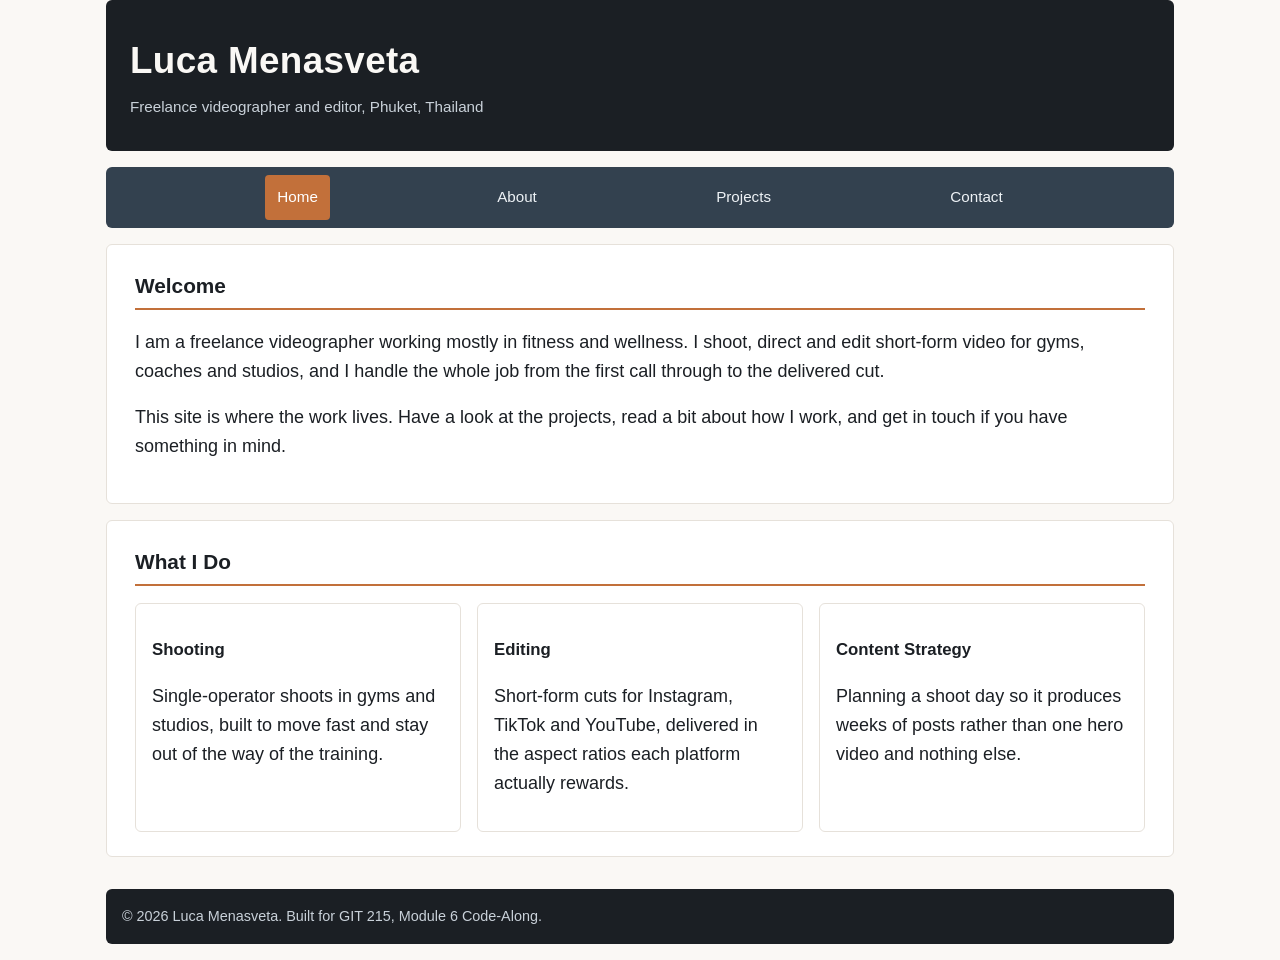
<file: index.html>
<!DOCTYPE html>
<html lang="en">
<head>
    <meta charset="UTF-8">
    <meta name="viewport" content="width=device-width, initial-scale=1.0">
    <title>Home | Luca Menasveta</title>
    <link rel="stylesheet" href="styles.css">
</head>
<body>

<header>
    <h1>Luca Menasveta</h1>
    <p>Freelance videographer and editor, Phuket, Thailand</p>
</header>

<nav>
    <ul>
        <li><a href="index.html" class="current">Home</a></li>
        <li><a href="about.html">About</a></li>
        <li><a href="projects.html">Projects</a></li>
        <li><a href="contact.html">Contact</a></li>
    </ul>
</nav>

<main>
    <section>
        <h2>Welcome</h2>
        <p>I am a freelance videographer working mostly in fitness and wellness. I shoot, direct and
            edit short-form video for gyms, coaches and studios, and I handle the whole job from the
            first call through to the delivered cut.</p>
        <p>This site is where the work lives. Have a look at the projects, read a bit about how I
            work, and get in touch if you have something in mind.</p>
    </section>

    <section>
        <h2>What I Do</h2>
        <div class="card-row">
            <article>
                <h3>Shooting</h3>
                <p>Single-operator shoots in gyms and studios, built to move fast and stay out of the
                    way of the training.</p>
            </article>
            <article>
                <h3>Editing</h3>
                <p>Short-form cuts for Instagram, TikTok and YouTube, delivered in the aspect ratios
                    each platform actually rewards.</p>
            </article>
            <article>
                <h3>Content Strategy</h3>
                <p>Planning a shoot day so it produces weeks of posts rather than one hero video and
                    nothing else.</p>
            </article>
        </div>
    </section>
</main>

<footer>
    <p>&copy; 2026 Luca Menasveta. Built for GIT 215, Module 6 Code-Along.</p>
</footer>

</body>
</html>
</file>
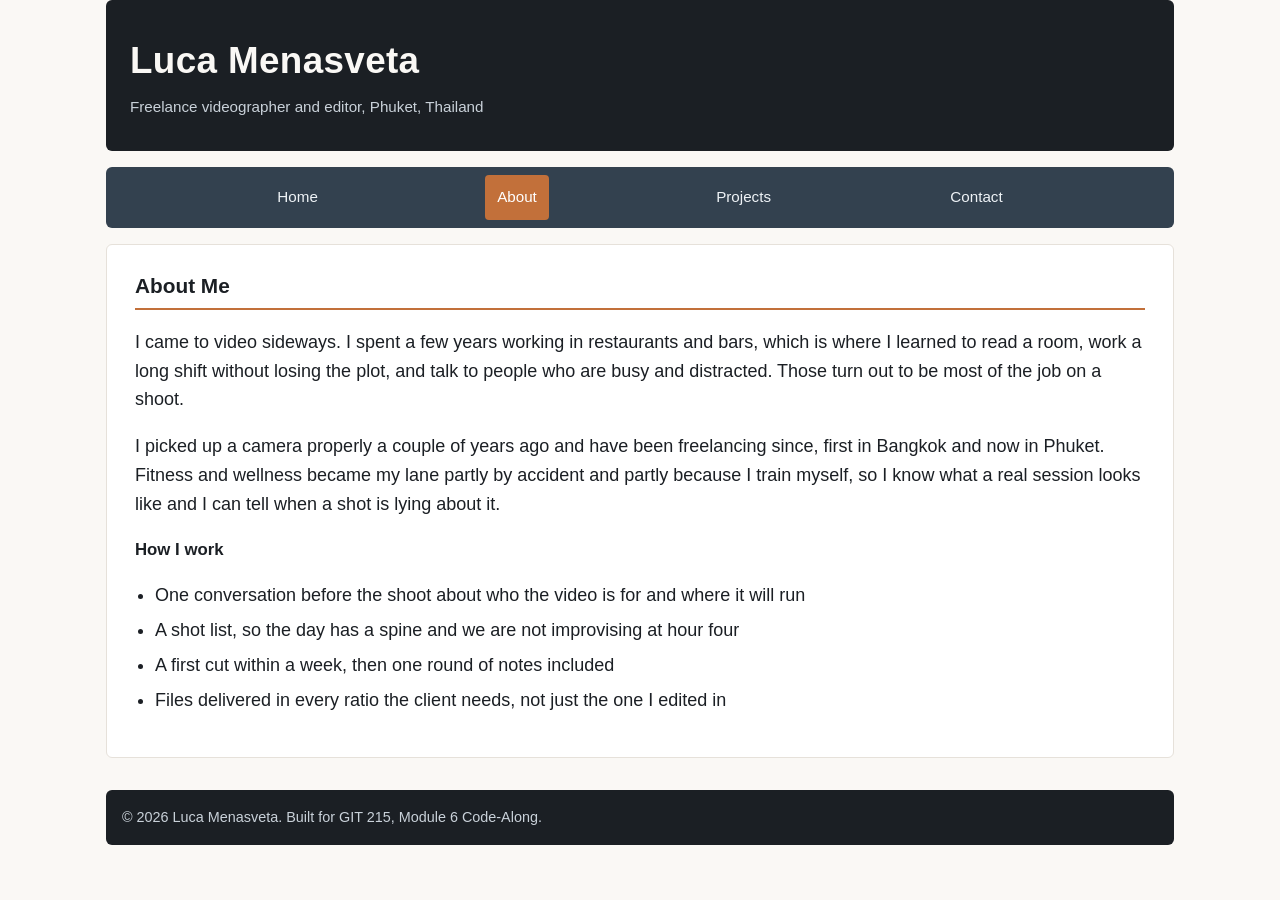
<file: about.html>
<!DOCTYPE html>
<html lang="en">
<head>
    <meta charset="UTF-8">
    <meta name="viewport" content="width=device-width, initial-scale=1.0">
    <title>About | Luca Menasveta</title>
    <link rel="stylesheet" href="styles.css">
</head>
<body>

<header>
    <h1>Luca Menasveta</h1>
    <p>Freelance videographer and editor, Phuket, Thailand</p>
</header>

<nav>
    <ul>
        <li><a href="index.html">Home</a></li>
        <li><a href="about.html" class="current">About</a></li>
        <li><a href="projects.html">Projects</a></li>
        <li><a href="contact.html">Contact</a></li>
    </ul>
</nav>

<main>
    <section>
        <h2>About Me</h2>
        <p>I came to video sideways. I spent a few years working in restaurants and bars, which is
            where I learned to read a room, work a long shift without losing the plot, and talk to
            people who are busy and distracted. Those turn out to be most of the job on a shoot.</p>
        <p>I picked up a camera properly a couple of years ago and have been freelancing since, first
            in Bangkok and now in Phuket. Fitness and wellness became my lane partly by accident and
            partly because I train myself, so I know what a real session looks like and I can tell
            when a shot is lying about it.</p>

        <h3>How I work</h3>
        <ul>
            <li>One conversation before the shoot about who the video is for and where it will run</li>
            <li>A shot list, so the day has a spine and we are not improvising at hour four</li>
            <li>A first cut within a week, then one round of notes included</li>
            <li>Files delivered in every ratio the client needs, not just the one I edited in</li>
        </ul>
    </section>
</main>

<footer>
    <p>&copy; 2026 Luca Menasveta. Built for GIT 215, Module 6 Code-Along.</p>
</footer>

</body>
</html>
</file>
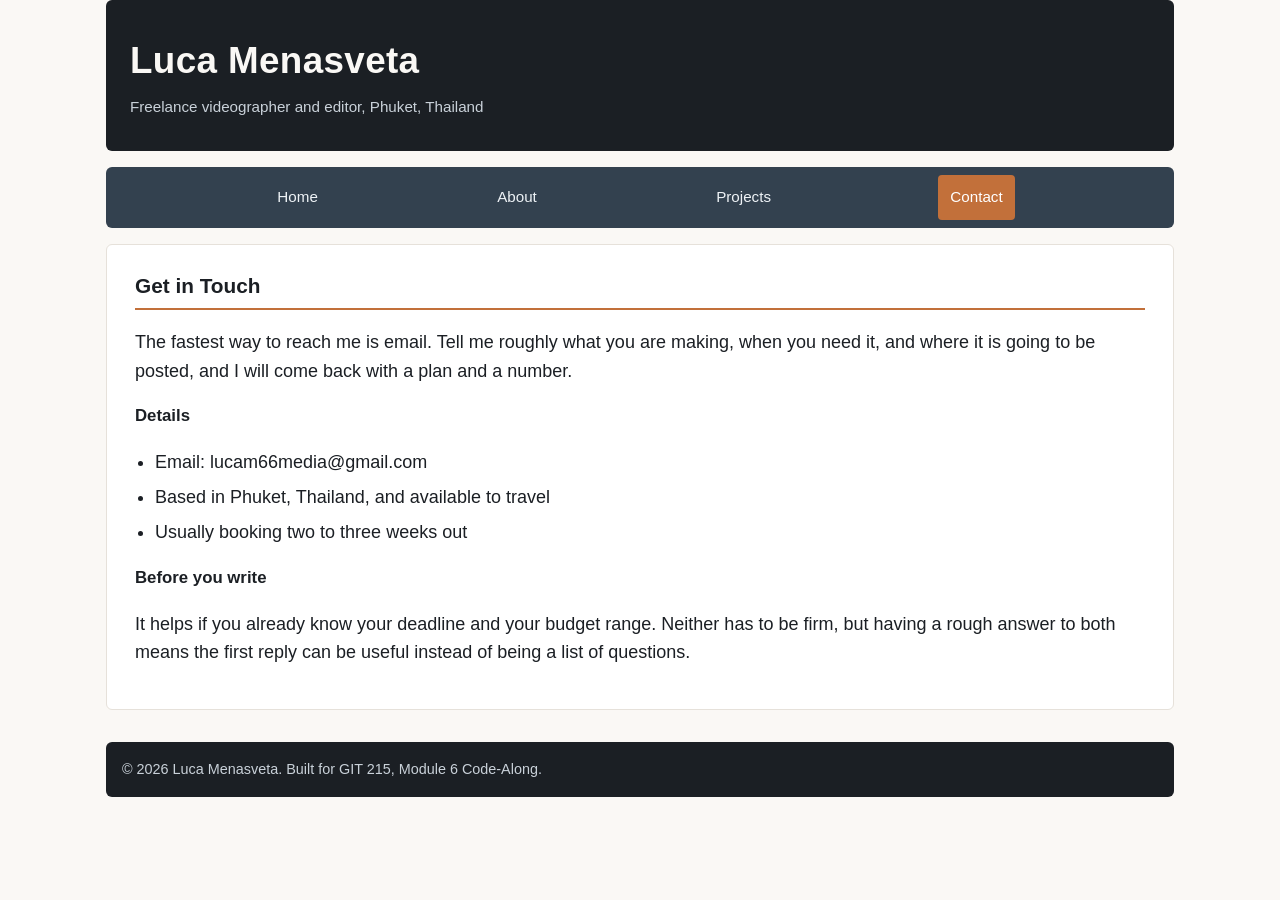
<file: contact.html>
<!DOCTYPE html>
<html lang="en">
<head>
    <meta charset="UTF-8">
    <meta name="viewport" content="width=device-width, initial-scale=1.0">
    <title>Contact | Luca Menasveta</title>
    <link rel="stylesheet" href="styles.css">
</head>
<body>

<header>
    <h1>Luca Menasveta</h1>
    <p>Freelance videographer and editor, Phuket, Thailand</p>
</header>

<nav>
    <ul>
        <li><a href="index.html">Home</a></li>
        <li><a href="about.html">About</a></li>
        <li><a href="projects.html">Projects</a></li>
        <li><a href="contact.html" class="current">Contact</a></li>
    </ul>
</nav>

<main>
    <section>
        <h2>Get in Touch</h2>
        <p>The fastest way to reach me is email. Tell me roughly what you are making, when you need
            it, and where it is going to be posted, and I will come back with a plan and a number.</p>

        <h3>Details</h3>
        <ul>
            <li>Email: lucam66media@gmail.com</li>
            <li>Based in Phuket, Thailand, and available to travel</li>
            <li>Usually booking two to three weeks out</li>
        </ul>

        <h3>Before you write</h3>
        <p>It helps if you already know your deadline and your budget range. Neither has to be firm,
            but having a rough answer to both means the first reply can be useful instead of being a
            list of questions.</p>
    </section>
</main>

<footer>
    <p>&copy; 2026 Luca Menasveta. Built for GIT 215, Module 6 Code-Along.</p>
</footer>

</body>
</html>
</file>
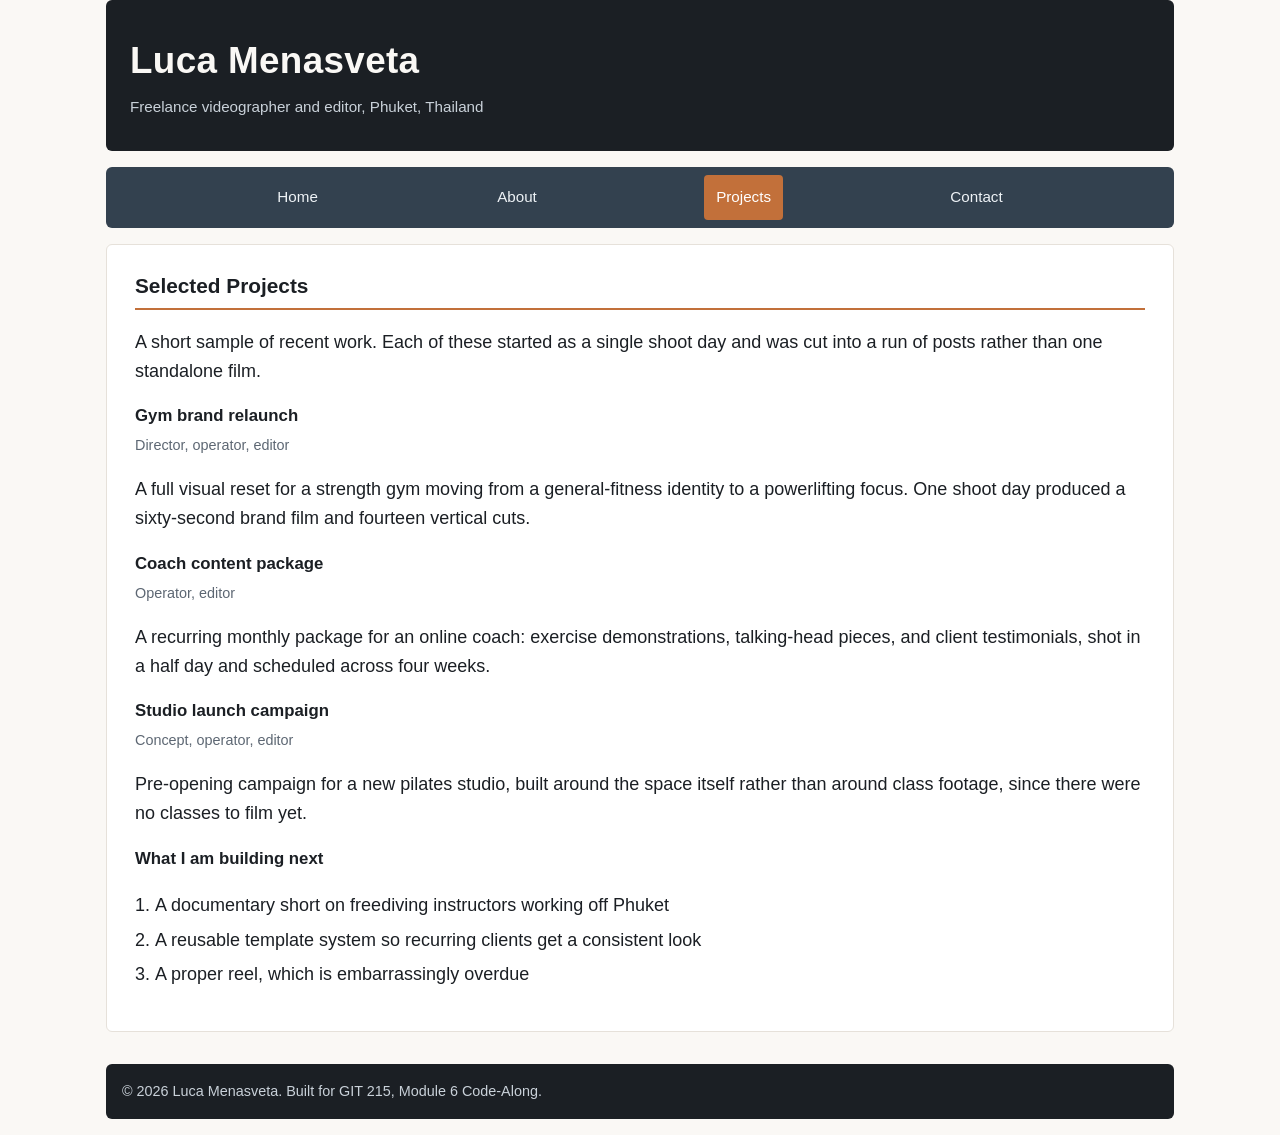
<file: projects.html>
<!DOCTYPE html>
<html lang="en">
<head>
    <meta charset="UTF-8">
    <meta name="viewport" content="width=device-width, initial-scale=1.0">
    <title>Projects | Luca Menasveta</title>
    <link rel="stylesheet" href="styles.css">
</head>
<body>

<header>
    <h1>Luca Menasveta</h1>
    <p>Freelance videographer and editor, Phuket, Thailand</p>
</header>

<nav>
    <ul>
        <li><a href="index.html">Home</a></li>
        <li><a href="about.html">About</a></li>
        <li><a href="projects.html" class="current">Projects</a></li>
        <li><a href="contact.html">Contact</a></li>
    </ul>
</nav>

<main>
    <section>
        <h2>Selected Projects</h2>
        <p>A short sample of recent work. Each of these started as a single shoot day and was cut
            into a run of posts rather than one standalone film.</p>

        <h3>Gym brand relaunch</h3>
        <p class="meta">Director, operator, editor</p>
        <p>A full visual reset for a strength gym moving from a general-fitness identity to a
            powerlifting focus. One shoot day produced a sixty-second brand film and fourteen
            vertical cuts.</p>

        <h3>Coach content package</h3>
        <p class="meta">Operator, editor</p>
        <p>A recurring monthly package for an online coach: exercise demonstrations, talking-head
            pieces, and client testimonials, shot in a half day and scheduled across four weeks.</p>

        <h3>Studio launch campaign</h3>
        <p class="meta">Concept, operator, editor</p>
        <p>Pre-opening campaign for a new pilates studio, built around the space itself rather than
            around class footage, since there were no classes to film yet.</p>

        <h3>What I am building next</h3>
        <ol>
            <li>A documentary short on freediving instructors working off Phuket</li>
            <li>A reusable template system so recurring clients get a consistent look</li>
            <li>A proper reel, which is embarrassingly overdue</li>
        </ol>
    </section>
</main>

<footer>
    <p>&copy; 2026 Luca Menasveta. Built for GIT 215, Module 6 Code-Along.</p>
</footer>

</body>
</html>
</file>
<file: styles.css>
/* ==========================================================
   Portfolio stylesheet
   Author: Luca Menasveta
   Course: GIT 215 - Module 6 Code-Along
   ----------------------------------------------------------
   COLOR PALETTE
   --ink        #1b1f24   near-black, header and footer
   --slate      #33414f   navigation bar
   --accent     #c2703a   warm terracotta, links and rules
   --paper      #faf8f5   page background
   --card       #ffffff   content surfaces
   --muted      #5d6773   secondary text
   ----------------------------------------------------------
   Mobile-first: base rules target small screens.
   Two breakpoints widen the layout at 600px and 900px.
   ========================================================== */

:root {
  --ink: #1b1f24;
  --slate: #33414f;
  --accent: #c2703a;
  --paper: #faf8f5;
  --card: #ffffff;
  --muted: #5d6773;
  --gap: 16px;
}

/* ---------- reset ---------- */
* { box-sizing: border-box; }

html { -webkit-text-size-adjust: 100%; }

body {
  margin: 0;
  padding: 0 var(--gap);
  font-family: Helvetica, Arial, sans-serif;
  font-size: 17px;
  line-height: 1.6;
  color: var(--ink);
  background: var(--paper);

  /* mobile-first: one column, everything stacked */
  display: grid;
  grid-template-columns: 1fr;
  grid-template-areas:
    "header"
    "nav"
    "main"
    "footer";
  gap: var(--gap);
  max-width: 1100px;
  margin: 0 auto;
}

/* ---------- regions ---------- */
header {
  grid-area: header;
  background: var(--ink);
  color: var(--paper);
  padding: 24px var(--gap);
  border-radius: 6px;
}

header h1 {
  margin: 0 0 4px;
  font-size: 1.6rem;
  letter-spacing: 0.01em;
}

header p {
  margin: 0;
  color: #c9d1d9;
  font-size: 0.95rem;
}

nav {
  grid-area: nav;
  background: var(--slate);
  border-radius: 6px;
}

nav ul {
  list-style: none;
  margin: 0;
  padding: 8px;

  /* mobile-first: nav links stack vertically */
  display: flex;
  flex-direction: column;
  gap: 4px;
}

nav a {
  display: block;
  padding: 10px 12px;
  color: #eef2f6;
  text-decoration: none;
  border-radius: 4px;
  font-size: 0.95rem;
}

nav a:hover,
nav a:focus { background: rgba(255, 255, 255, 0.12); }

nav a.current {
  background: var(--accent);
  color: #fff;
}

main {
  grid-area: main;
}

main section {
  background: var(--card);
  border: 1px solid #e6e1da;
  border-radius: 6px;
  padding: 20px var(--gap);
  margin-bottom: var(--gap);
}

main h2 {
  margin-top: 0;
  font-size: 1.3rem;
  border-bottom: 2px solid var(--accent);
  padding-bottom: 6px;
}

main h3 {
  margin-bottom: 4px;
  font-size: 1.05rem;
}

main ul, main ol { padding-left: 20px; }

main li { margin-bottom: 6px; }

a { color: var(--accent); }

.meta {
  color: var(--muted);
  font-size: 0.9rem;
  margin-top: 0;
}

/* card row used on the homepage */
.card-row {
  display: flex;
  flex-wrap: wrap;
  gap: var(--gap);
}

.card-row article {
  flex: 1 1 100%;          /* mobile-first: one card per row */
  background: var(--card);
  border: 1px solid #e6e1da;
  border-radius: 6px;
  padding: 16px;
}

footer {
  grid-area: footer;
  background: var(--ink);
  color: #c9d1d9;
  padding: 16px var(--gap);
  border-radius: 6px;
  font-size: 0.9rem;
  margin-bottom: var(--gap);
}

footer p { margin: 0; }

/* ==========================================================
   BREAKPOINT 1 - 600px and up (large phone, small tablet)
   Navigation goes horizontal, cards sit two across.
   ========================================================== */
@media (min-width: 600px) {
  body { font-size: 18px; }

  nav ul {
    flex-direction: row;
    justify-content: space-evenly;
    flex-wrap: wrap;
  }

  header h1 { font-size: 2rem; }

  .card-row article { flex: 1 1 calc(50% - var(--gap)); }
}

/* ==========================================================
   BREAKPOINT 2 - 900px and up (tablet landscape, desktop)
   Roomier type and three cards across.
   ========================================================== */
@media (min-width: 900px) {
  header { padding: 32px 24px; }

  header h1 { font-size: 2.3rem; }

  main section { padding: 24px 28px; }

  .card-row article { flex: 1 1 calc(33.333% - var(--gap)); }
}
</file>
